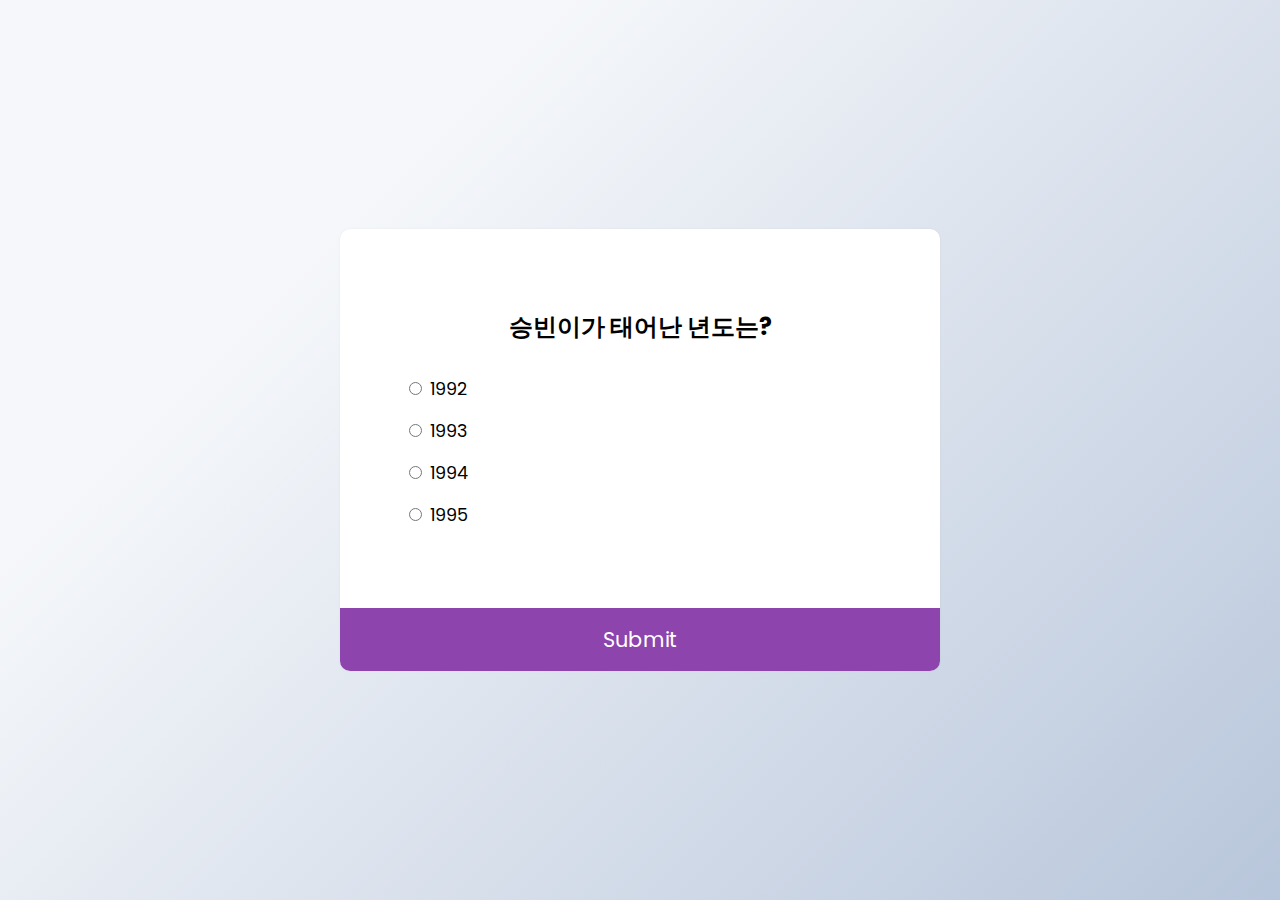
<file: quiz-app/index.html>
<!DOCTYPE html>
<html lang="en">
<head>
    <meta charset="UTF-8">
    <meta name="viewport" content="width=device-width, initial-scale=1.0">
    <title>Quiz-App</title>
    <link rel="stylesheet" href="style.css">
    <script src="script.js" defer></script>
</head>
<body>
    <div class="quiz-container" id="quiz">
        <div class="quiz-header">
            <h2 id="question">Question text</h2>
            <ul>
                <li>
                    <input type="radio" id="a" name="answer" class="answer">
                    <label id="a_text" for="a">Question</label>
                </li>
            </ul>
            <ul>
                <li>
                    <input type="radio" id="b" name="answer" class="answer">
                    <label id="b_text" for="b">Question</label>
                </li>
            </ul>        <ul>
                <li>
                    <input type="radio" id="c" name="answer" class="answer">
                    <label id="c_text" for="c">Question</label>
                </li>
            </ul>        <ul>
                <li>
                    <input type="radio" id="d" name="answer" class="answer">
                    <label id="d_text" for="d">Question</label>
                </li>
            </ul>
        </div>
        <button id="submit">Submit</button>
    </div>
</body>
</html>
</file>
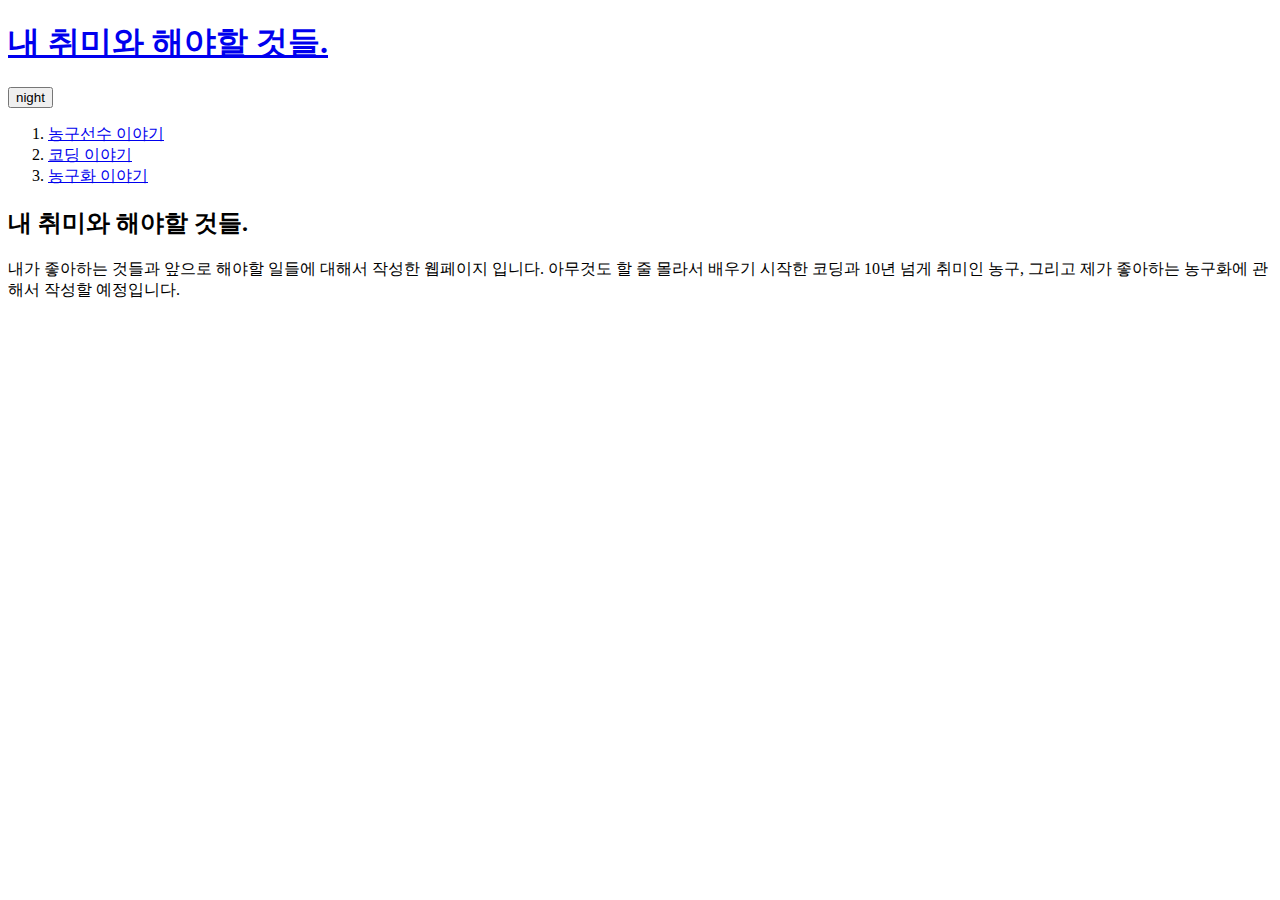
<file: java script index.html>
<!doctype html>
<html>
<head>
<title>내 취미와 해야할 것들.</title>
<meta charset="utf-8">
</head>
<body>
<h1><a href="index.html">내 취미와 해야할 것들.</a></h1>
<input type="button" value="night" onclick="
var target = document.querySelector('body');
if(this.value ==='night'){
  target.style.backgroundColor = 'black';
  target.style.color = 'white';
  this.value = 'day';
} else {
target.style.backgroundColor = 'white';
target.style.color = 'black';
this.value = 'night';
}
">
<ol>
  <li> <a href="3.html">농구선수 이야기</a></li>
  <li> <a href="4.html">코딩 이야기</a></li>
  <li> <a href="5.html">농구화 이야기</a></li>
</ol>
<h2>내 취미와 해야할 것들.</h2>
<p>내가 좋아하는 것들과 앞으로 해야할 일들에 대해서 작성한 웹페이지 입니다. 아무것도 할 줄 몰라서 배우기 시작한 코딩과 10년 넘게 취미인 농구, 그리고 제가 좋아하는 농구화에 관해서 작성할 예정입니다.</p>

<p>
  <div id="disqus_thread"></div>
<script>

/**
*  RECOMMENDED CONFIGURATION VARIABLES: EDIT AND UNCOMMENT THE SECTION BELOW TO INSERT DYNAMIC VALUES FROM YOUR PLATFORM OR CMS.
*  LEARN WHY DEFINING THESE VARIABLES IS IMPORTANT: https://disqus.com/admin/universalcode/#configuration-variables*/
/*
var disqus_config = function () {
this.page.url = PAGE_URL;  // Replace PAGE_URL with your page's canonical URL variable
this.page.identifier = PAGE_IDENTIFIER; // Replace PAGE_IDENTIFIER with your page's unique identifier variable
};
*/
(function() { // DON'T EDIT BELOW THIS LINE
var d = document, s = d.createElement('script');
s.src = 'https://kodinggongbu-3.disqus.com/embed.js';
s.setAttribute('data-timestamp', +new Date());
(d.head || d.body).appendChild(s);
})();
</script>
<noscript>Please enable JavaScript to view the <a href="https://disqus.com/?ref_noscript">comments powered by Disqus.</a></noscript>
</p>
</body>
</html>
</file>
<file: quiz-app/style.css>
@import url('https://fonts.googleapis.com/css2?family=Poppins:wght@200;400;600&display=swap');

* {
    box-sizing: border-box;
}

body {
    background-color: #fff;
    background-image: linear-gradient(315deg, #b8c6db 0%, #f5f7fa 74%);
    display: flex;
    align-items: center;
    justify-content: center;
    font-family: "Poppins" , sans-serif;
    margin: 0;
    min-height: 100vh;
}

.quiz-container {
    background-color: #fff;
    border-radius: 10px;
    box-shadow: 0 0 2px rgba(100,100,100,0.1);
    width: 600px;
    max-width: 100%;
}
.quiz-header {
    padding: 4rem;
}
h2 {
    padding: 1rem;
    margin: 0;
    text-align: center;
}
ul {
    list-style-type: none;
    padding: 0;
}
ul li {
    cursor: pointer;
    font-size: 1.1rem;
    margin: 1rem 0;
}
ul li label {
    cursor: pointer;
}
button {
    background-color: #8e44ad;
    display: block;
    border: none;
    color: white;
    font-family: inherit;
    font-size: 1.3rem;
    width: 100%;
    padding: 1rem;
    border-bottom-left-radius: 10px;
    border-bottom-right-radius: 10px;
}
button:hover {
    background-color: #732d91;
}
button:focus {
    background-color: #6b0c94;
    outline: none;
}
</file>
